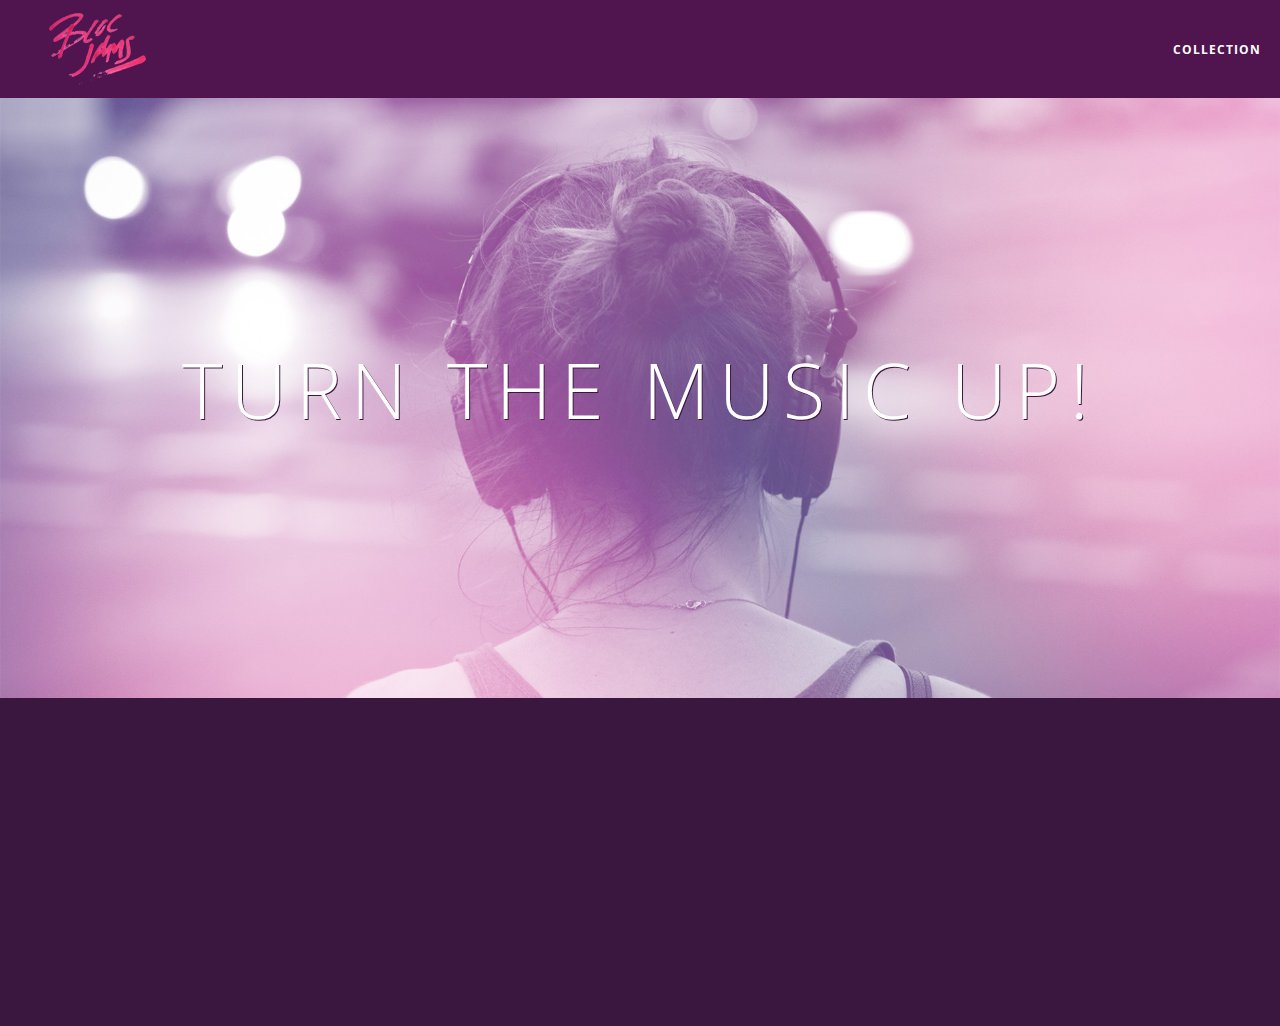
<file: index.html>
<!DOCTYPE html>
<html>
  <head>
    <meta charset="utf-8">
    <title>Bloc Jams</title>
    <meta name="viewport" content="width=device-width, initial-scale=1">
    <link rel="stylesheet" type="text/css" href="http://fonts.googleapis.com/css?family=Open+Sans:400,800,600,700,300">
    <link rel="stylesheet" type="text/css" href="http://code.ionicframework.com/ionicons/2.0.1/css/ionicons.min.css">
    <link rel="stylesheet" type="text/css" href="styles/normalize.css">
    <link rel="stylesheet" type="text/css" href="styles/main.css">
    <link rel="stylesheet" type="text/css" href="styles/landing.css">
  </head>
  <body class="landing">
    <nav class="navbar"> <!-- navigation bar -->
      <a href="index.html" class="logo">
        <img src="assets/images/bloc_jams_logo.png" alt="bloc jams logo">
      </a>
      <div class="links-container">
        <a href="collection.html" class="navbar-link">collection</a>
      </div>
    </nav>
    <section class="hero-content"> <!-- hero content-->
      <h1 class="hero-title">Turn the music up!</h1>
    </section>
    <section class="selling-points container clearfix"> <!-- selling points -->
      <div class="point column third">
        <span class="ion-music-note"></span>
          <h5 class="point-title">Choose your music</h5>
        <p class="point-description">The world is full of music; why should you have to listen to music that someone else chose?</p>
      </div>
      <div class="point column third">
        <span class="ion-radio-waves"></span>
          <h5 class="point-title">Unlimited, streaming, ad-free</h5>
          <p class="point-description">No arbitrary limits. No distractions.</p>
      </div>
      <div class="point column third">
        <span class="ion-iphone"></span>
          <h5 class="point-title">Mobile enabled</h5>
          <p class="point-description">Listen to your music on the go. This streaming service is available on all mobile platforms.</p>
      </div>
    </section>
    <script src="scripts/utilities.js"></script>
    <script src="https://code.jquery.com/jquery-2.1.3.min.js"></script>
    <script src="scripts/landing.js"></script>
  </body>
</html>
</file>
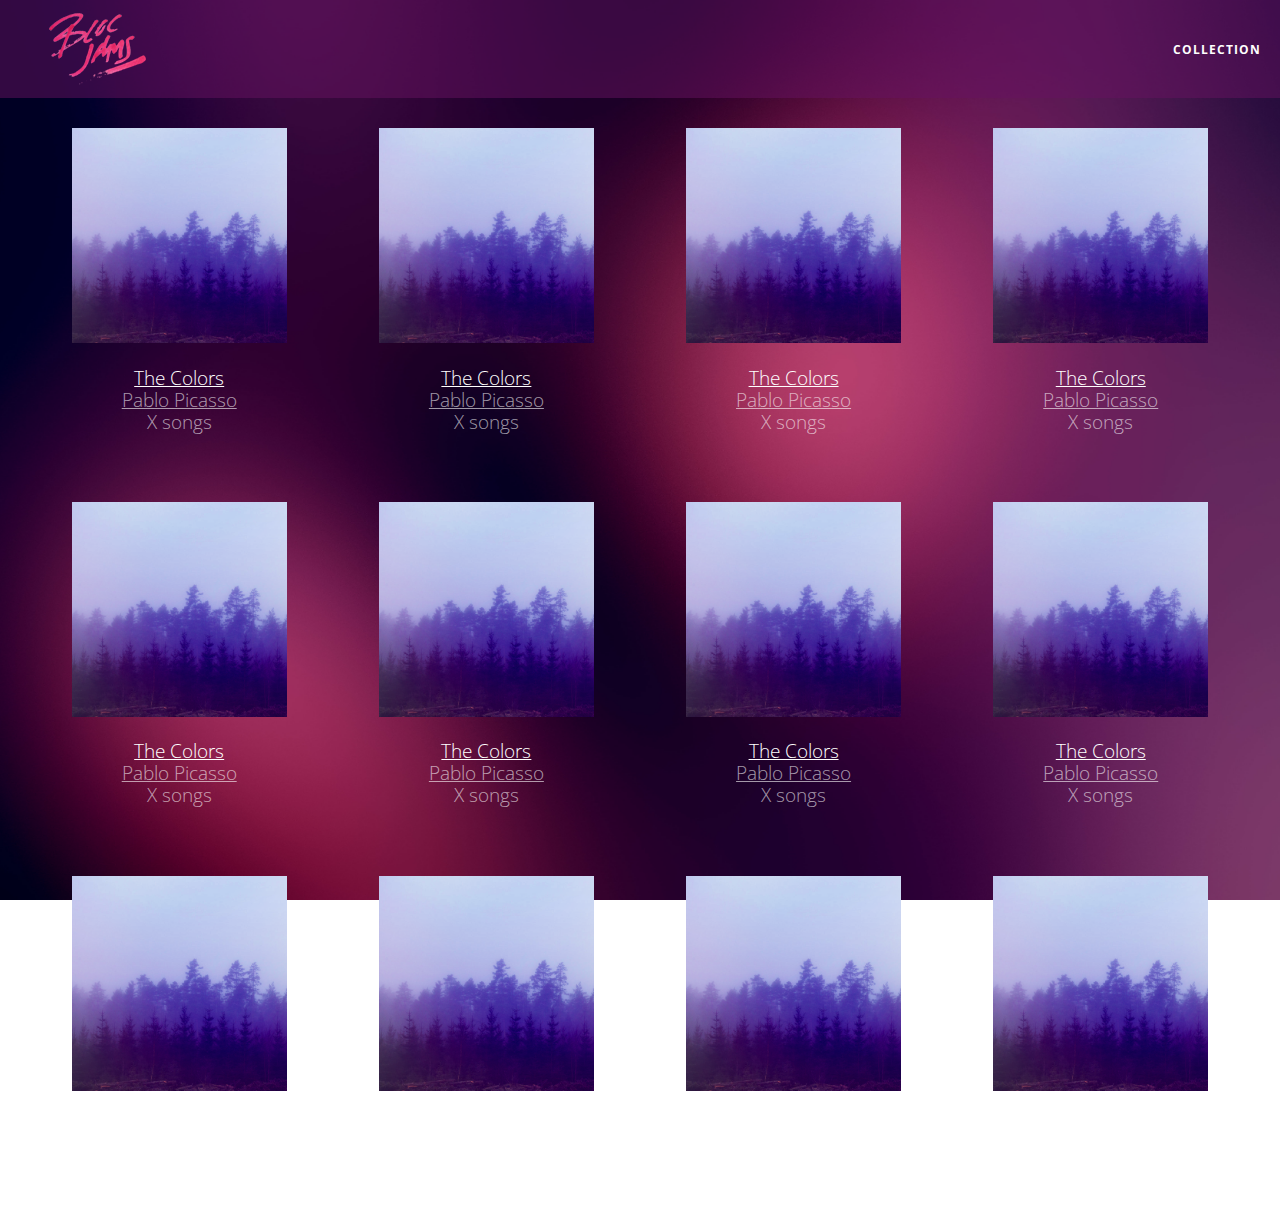
<file: collection.html>
<!DOCTYPE html>
<html>
  <head>
    <title>Bloc Jams</title>
    <meta name="viewport" content="width=device-width, initial-scale=1">
    <link rel="stylesheet" type="text/css" href="http://fonts.googleapis.com/css?family=Open+Sans:400,800,600,700,300">
    <link rel="stylesheet" type="text/css" href="http://code.ionicframework.com/ionicons/2.0.1/css/ionicons.min.css">
    <link rel="stylesheet" type="text/css" href="styles/normalize.css">
    <link rel="stylesheet" type="text/css" href="styles/main.css">
    <link rel="stylesheet" type="text/css" href="styles/collection.css">
  </head>
  <body class="collection">
    <nav class="navbar"> <!-- navigation bar -->
      <a href="index.html" class="logo">
        <img src="assets/images/bloc_jams_logo.png" alt="bloc jams logo">
      </a>
      <div class="links-container">
        <a href="collection.html" class="navbar-link">collection</a>
      </div>
    </nav>
    <section class="album-covers container clearfix">

    </section>
    <script src="https://code.jquery.com/jquery-2.1.3.min.js"></script>
    <script src="scripts/collection.js"></script>
  </body>
</html>
</file>
<file: styles/main.css>
*, *::before, *::after {
  -moz-box-sizing: border-box;
  -webkit-box-sizing: border-box;
  box-sizing: border-box;
}

html {
  height: 100%;
  font-size: 100%;
}

body {
  font-family: 'Open Sans';
  color: white;
  min-height: 100%;
}

.navbar {
  position: relative;
  padding: 0.5rem;
  /* #1 */
  background-color: rgba(101, 18, 95,0.5);
  /* #2 */
  z-index: 1;
}

.navbar .logo {
  position: relative;
  left: 2rem;
  cursor: pointer; /* produces the finger-pointer icon when you hover over the logo */
}

.navbar .links-container {
  display: table;
  position: absolute;
  top: 0;
  right: 0;
  height: 100px;
  color: white;
  /* #3 */
  text-decoration: none;
}

.links-container .navbar-link {
  display: table-cell;
  position: relative;
  height: 100%;
  padding-left: 1rem;
  padding-right: 1rem;
  /* #4 */
  vertical-align: middle;
  color: white;
  font-size: 0.625rem;
  letter-spacing: 0.05rem;
  font-weight: 700;
  text-transform: uppercase;
  /* #3 */
  text-decoration: none;
  cursor: pointer;
}

  /* #5 */
.links-container .navbar-link:hover {
  color: rgb(233, 50, 117);
}

.container {
  margin: 0 auto;
  max-width: 64rem;
}

.container.narrow {
  max-width: 56rem;
}

/* Medium and small screens (640px) */
  @media (min-width: 640px) {
  html { font-size: 112%; }

.column {
  float: left;
  padding-left: 1rem;
  padding-right: 1rem;
}

.column.full { width: 100%; }
.column.two-thirds { width: 66.7%; }
.column.half { width: 50%; }
.column.third { width: 33.3%; }
.column.fourth { width: 25%; }
.column.flow-opposite { float: right; }
 }

/* Medium and small screens (1024px) */
  @media (min-width: 1024px) {
  html { font-size: 120%; }
}

.clearfix::before,
.clearfix::after {
  content: " ";
  display: table;
}

.clearfix::after {
  clear: both;
}
</file>
<file: styles/landing.css>
body.landing {
  background-color: rgb(58, 23, 63);
}

.hero-content {
  position: relative;
  min-height: 600px;
  background-image: url(../assets/images/bloc_jams_bg.jpg);
  background-repeat: no-repeat;
  background-position: center center;
  background-size: cover;
}

.hero-content .hero-title {
  position: absolute;
  top: 40%;
  -webkit-transform: translateY(-50%);
  -moz-transform: translateY(-50%);
  -ms-transform: translateY(-50%);
  transform: translateY(-50%);
  width: 100%;
  text-align: center;
  font-size: 4rem;
  font-weight: 300;
  text-transform: uppercase;
  letter-spacing: 0.5rem;
  text-shadow: 1px 1px 0px rgb(58, 23, 63);
}

.selling-points {
  position: relative;
}

.point {
  position: relative;
  padding: 2rem;
  text-align: center;
  opacity: 0;
  -webkit-tranform: scaleX(0.9) translateY(3rem);
  -moz-transform: scaleX(0.9) translateY(3rem);
  transform: scaleX(0.9) translateY(3rem);
  -webkit-transition: all 0.25s ease-in-out;
  -moz-transition: all 0.25s ease-in-out;
  transition: all 0.25s ease-in-out;
  -webkit-transition-delay: 0.2s;
  -moz-transition-delay: 0.2s;
  transition-delay: 0.2s;
}

.point .point-title {
  font-size: 1.25rem;
}

.ion-music-note,
.ion-radio-waves,
.ion-iphone {
  color: rgb(233, 50, 117);
  font-size: 5rem;
}
</file>
<file: styles/collection.css>
body.collection {
   background-image: url(../assets/images/blurred_backgrounds/blur_bg_2.jpg);
   background-repeat: no-repeat;
   background-attachment: fixed;
   background-position: center center;
   background-size: cover;
 }

 .album-covers {
   position: relative;
 }

 .collection-album-container {
   position: relative;
   margin-top: 30px;
   margin-bottom: 20px;
   text-align: center;
 }

 .collection-album-container .caption {
   margin-top: 10px;
 }

 .collection-album-container .caption p {
   font-size: 1rem;
   font-weight: 300;
   color: rgba(255, 255, 255, 0.6);
 }

 .collection-album-container .caption p a {
   color: rgba(255, 255, 255, 0.6);
 }

 .collection-album-container .caption p a.album-name {
   color: white;
 }

 .collection-album-container img {
   width: 80%;
 }
</file>
